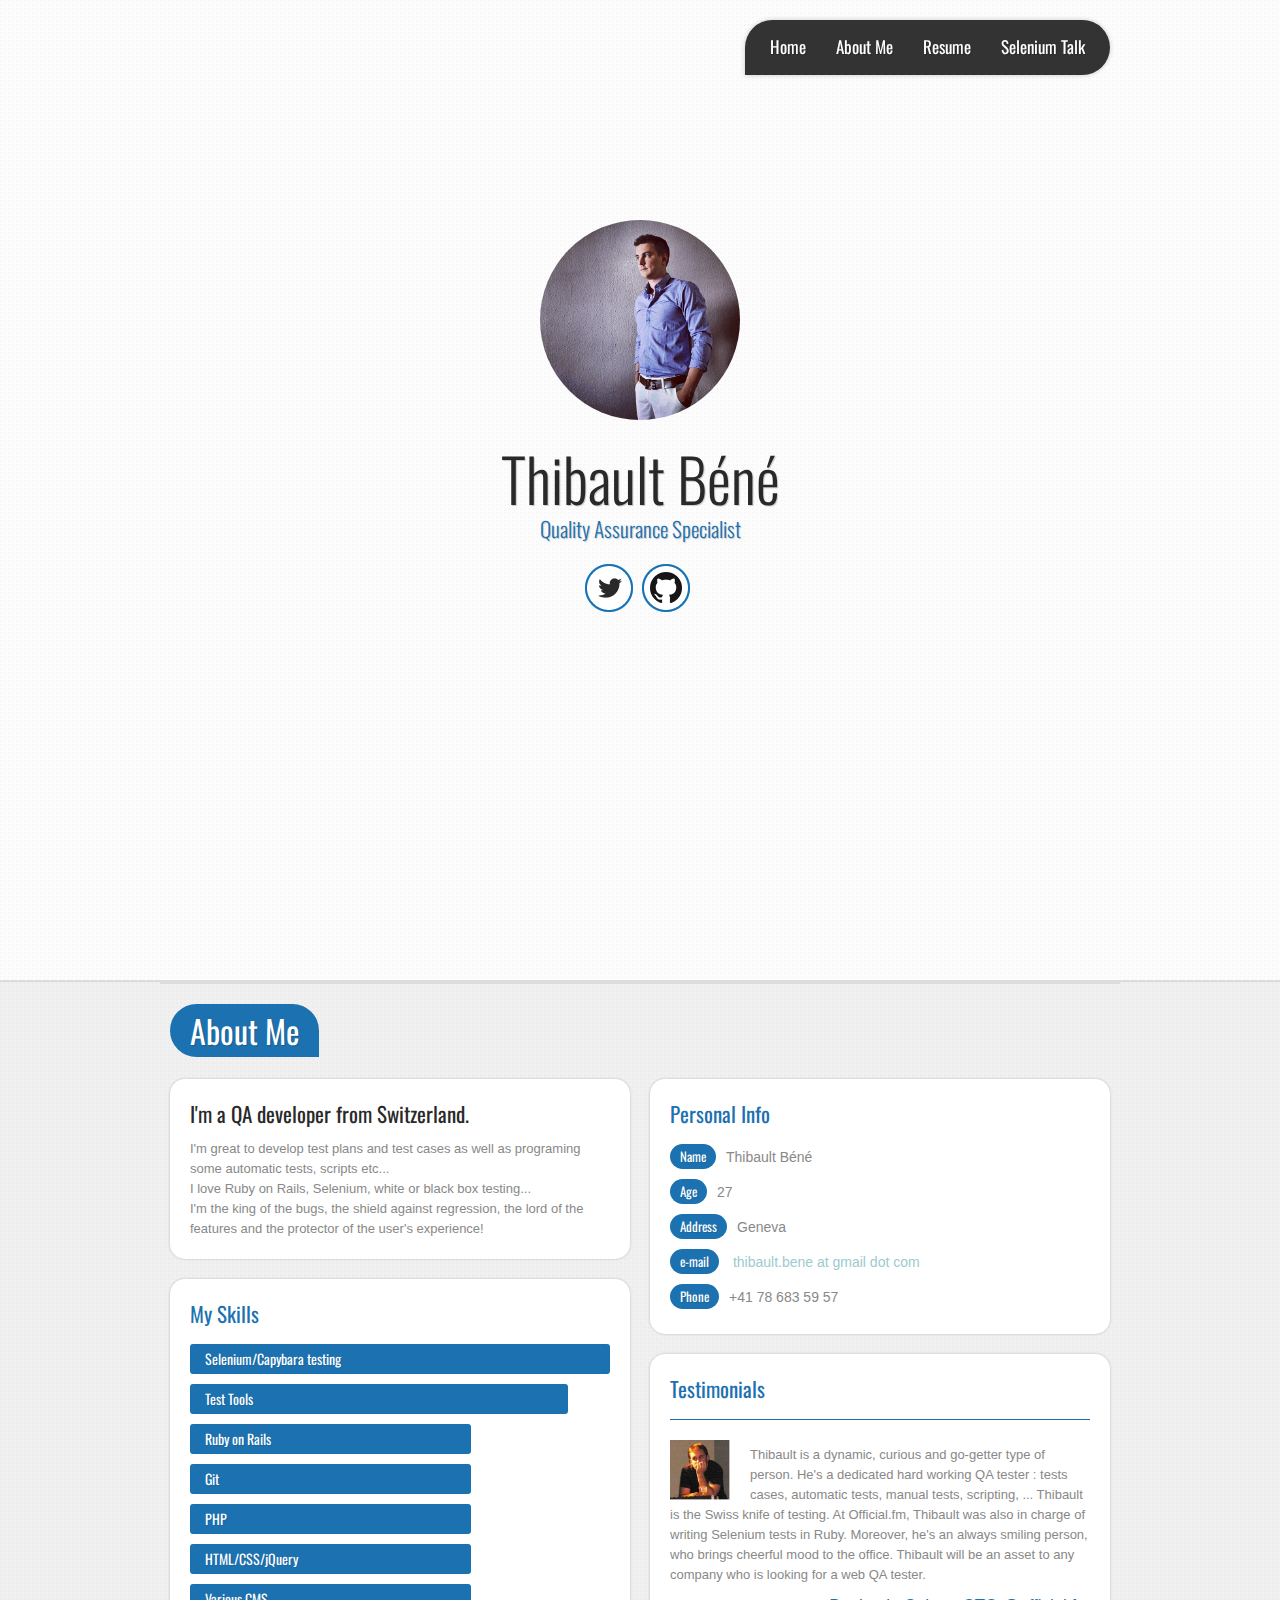
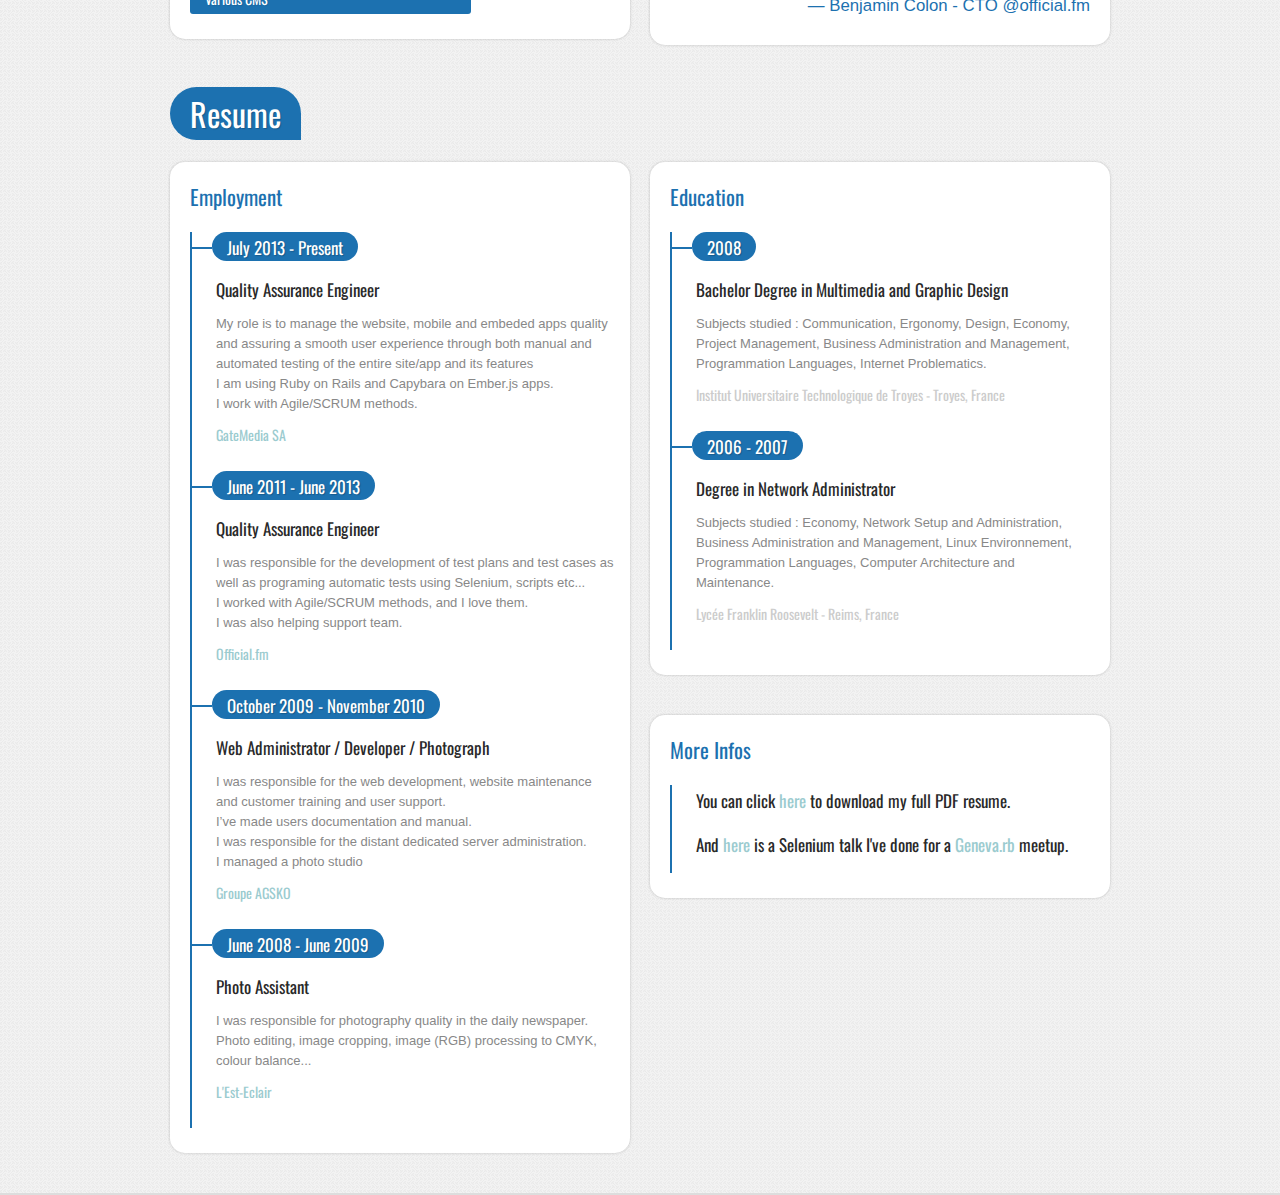
<file: index.html>
<!DOCTYPE html>
<html lang="en">
<head>

	<!-- Basic Page Needs
	================================================== -->
	<meta http-equiv="Content-Type" content="text/html; charset=utf-8">
	<meta name="viewport" content="width=device-width, initial-scale=1.0, maximum-scale=1.0">
	<meta name="apple-mobile-web-app-capable" content="yes">
	<title>Thibault Béné - Personnal Website</title>
	<meta name="description" content="Thibault Béné Quality Assurance Engineer Geneva">
	<meta name="author" content="Béné Thibault">

	<!-- CSS
	================================================== -->
	<link rel="stylesheet" href="stylesheets/skeleton.css">
	<!-- qTip CSS file -->
	<link rel="stylesheet" href="stylesheets/jquery.qtip.css">
	<!-- Main Styles -->
	<link rel="stylesheet" href="stylesheets/layout.css">

	<!-- Favicons
	================================================== -->
	<link rel="shortcut icon" href="images/favicon.ico">
	<link rel="apple-touch-icon" href="images/apple-touch-icon.png">
	<link rel="apple-touch-icon" sizes="72x72" href="images/apple-touch-icon-72x72.png">
	<link rel="apple-touch-icon" sizes="114x114" href="images/apple-touch-icon-114x114.png">

	<!-- JavaScript
	================================================== -->
	<!-- Modernizr -->
	<script src="js/modernizr.custom.js" type="text/javascript"></script>

	<!--[if lt IE 9]>
	<script src="http://html5shim.googlecode.com/svn/trunk/html5.js"></script>
	<![endif]-->

</head>
<body>

	<header>

		<section class="menu">
			<div class="container">
				<div class="sixteen columns">
					<!-- Navigation Menu -->
					<div id="nav">
						<ul class="navigation">
							<li class="go" data-slide="1">
								<h5>Home</h5>
							</li>
							<li class="go" data-slide="2" >
								<h5>About Me</h5>
							</li>
							<li class="go" data-slide="3">
								<h5>Resume</h5>
							</li>
							<li>
								<h5><a class="none" href="http://selenium-talk.thibaultbene.fr" target="_blank">Selenium Talk</a></h5>
							</li>
						</ul>
					</div>
					<!-- Navigation Menu / End -->
				</div>
			</div>
		</section>
	</header>

	<div class="wrapper">
		<!-- Home Subpage
		=========================================== -->
		<section class="slide" id="home" data-slide="1">
			<div class="container">
			  <div class="sixteen columns">

					<!-- Main Photo -->
				  <div class="portrait">
		        <img src="images/thibaultbene.jpg" alt="" class="tframe_1"/>
		      </div>
					<!-- End Main Photo -->

					<!-- Main Title. -->
		      <div class="main_title">
		        <h1>Thibault Béné</h1>
						<h4>Quality Assurance Specialist</h4>
		      </div>
					<!-- End Main Title -->

			    <!-- Social Icons. -->
		      <div class="social_icons">
		      	<ul class="social">
		      		<li><a class="tip" href="https://twitter.com/Twib0" title="Twitter"><img src="images/social/twitter.png" alt="" /></a></li>
		      		<li><a class="tip" href="https://github.com/Tb0#" title="Github"><img src="images/social/github.png" alt="" /></a></li>
		      	</ul>
		      </div>
		      <!-- End Social Icons -->

		    </div>

			</div>
		</section>
		<!-- End Home Subpage -->

		<!-- About Me Subpage
		=========================================== -->
		<section class="slide" id="about_me" data-slide="2">
			<div class="container">

				<!-- Subpage Title -->
					<div class="sixteen columns">
						<div class="subpage_title">
							<h2><span>About Me</span></h2>
						</div>
					</div>
				<!-- End Subpage Title -->


				<div class="eight columns">
					<!-- About Me Main Ifotmation -->
						<div class="block">
							<h4>I'm a QA developer from Switzerland.</h4>
							<p> I'm great to develop test plans and test cases as well as programing some automatic tests, scripts etc...</p>
							<p>I love Ruby on Rails, Selenium, white or black box testing... </p>
							<p>I'm the king of the bugs, the shield against regression, the lord of the features and the protector of the user's experience!</p>
						</div>
					<!-- End About Me Main Information -->

					<!-- My Skills Information -->
					<div class="block">
						<div class="skill_info clearfix">
							<div class="block_title">
								<h4><span>My Skills</span></h4>
							</div>
							<ul id="chart">
								<li class="skill selenium"><span>Selenium/Capybara testing</span></li>
								<li class="skill test_tools"><span>Test Tools</span></li>
								<li class="skill ror"><span>Ruby on Rails</span></li>
								<li class="skill git"><span>Git</span></li>
								<li class="skill php"><span>PHP</span></li>
								<li class="skill ror"><span>HTML/CSS/jQuery</span></li>
								<li class="skill ror"><span>Various CMS</span></li>
							</ul>
						</div>
					</div>
					<!-- End My Skills Information -->
				</div>

				<div class="eight columns">
					<!-- Personal info -->
					<div class="block">
						<div class="block_title">
							<h4><span>Personal Info</span></h4>
						</div>
						<ul class="personal-info">
							<li><span class="title">Name</span><span class="value">Thibault Béné</span></li>
							<li><span class="title">Age</span><span class="value">27</span></li>
							<li><span class="title">Address</span><span class="value">Geneva</span></li>
							<li><span class="title">e-mail</span><span class="value"><a href="mailto:thibault.bene@gmail.com">	thibault.bene at gmail dot com</a></span></li>
							<li><span class="title">Phone</span><span class="value">+41 78 683 59 57</span></li>
						</ul>
					</div>
					<!-- End Personal Info -->

					<!-- Testimonials info -->
					<div class="block">
						<div class="block_title">
							<h4><span>Testimonials</span></h4>
						</div>
						<div id="cbp-qtrotator" class="cbp-qtrotator">
							<div class="cbp-qtcontent">
								<img src="images/testimonials/bencolon.jpg" alt="Benjamin Colon" />
								<blockquote>
									<p>Thibault is a dynamic, curious and go-getter type of person. He's a dedicated hard working QA tester : tests cases, automatic tests, manual tests, scripting, ... Thibault 	is the Swiss knife of testing. At Official.fm, Thibault was also in charge of writing Selenium tests in Ruby. Moreover, he's an always smiling person, who brings cheerful mood 	to the office. Thibault will be an asset to any company who is looking for a web QA tester.</p>
									<footer>Benjamin Colon - CTO @official.fm</footer>
								</blockquote>
							</div>
						</div>
					</div>
					<!-- End Testimonials Info -->
   			</div>

		<!-- Resume Subpage
		=========================================== -->
		<section class="slide" id="resume" data-slide="3">
			<div class="sixteen columns">
				<div class="subpage_title">
					<h2><span>Resume</span></h2>
				</div>
			</div>

			<!-- Employment Info -->
			<div class="eight columns row">
				<div class="block">
					<div class="block_title">
						<h4><span>Employment</span></h4>
					</div>

					<!-- Timeline Employment Info Container -->
					<div class="eventsContainer clearfix">

						<div class="eventsContent">
							<h5><span>July 2013 - Present</span></h5>
							<div class="event">
								<h5>Quality Assurance Engineer</h5>
								<div class="eventDetail">
									<p>My role is to manage the <b>website</b>, <b>mobile</b> and <b>embeded apps</b> quality and assuring a <b>smooth user experience</b> through both <b>manual</b> and <b>automated testing</b> of the entire site/app and its features<br />
									I am using <b>Ruby on Rails</b> and <b>Capybara</b> on Ember.js apps.<br />
									I work with Agile/SCRUM methods.</p>
									<h6><a href="http://gatemedia.ch" target="_blank">GateMedia SA</a></h6>
								</div>
							</div>
						</div>

						<div class="eventsContent">
							<h5><span>June 2011 - June 2013</span></h5>
							<div class="event">
								<h5>Quality Assurance Engineer</h5>
								<div class="eventDetail">
									<p>I was responsible for the <b>development of test plans and test cases</b> as well as programing automatic tests using <b>Selenium</b>, scripts etc...<br />
									I worked with <b>Agile/SCRUM methods</b>, and I love them.<br />
									I was also helping <b>support</b> team.</p>
									<h6><a href="http://official.fm" target="_blank">Official.fm</a></h6>
								</div>
							</div>
						</div>

						<div class="eventsContent">
							<h5><span>October 2009 - November 2010</span></h5>
							<div class="event">
								<h5>Web Administrator / Developer / Photograph</h5>
								<div class="eventDetail">
									<p>I was responsible for the <b>web development</b>, <b>website maintenance</b> and <b>customer training</b> and <b>user support</b>.<br />
									I’ve made users documentation and manual.<br />
									I was responsible for the <b>distant dedicated server administration</b>.<br />
									I managed a <b>photo studio</b></p>
									<h6><a href="http://groupeagsko.fr" target="_blank">Groupe AGSKO</a></h6>
								</div>
							</div>
						</div>

						<div class="eventsContent">
							<h5><span>June 2008 - June 2009</span></h5>
							<div class="event">
								<h5>Photo Assistant</h5>
								<div class="eventDetail">
									<p>I was responsible for <b>photography quality</b> in the daily newspaper.<br />
									Photo editing, image cropping, image (RGB) processing to CMYK, colour balance...<br />
									<h6><a href="http://lest-eclair.fr" target="_blank">L'Est-Eclair</a></h6>
								</div>
							</div>
						</div>

					</div>
					<!-- End Timeline Employment Info Container -->
				</div>
			</div>
			<!-- End Employment Info -->

			<!-- Education Info -->
				<div class="eight columns row">
					<div class="block">
						<div class="block_title">
							<h4><span>Education</span></h4>
						</div>

						<!-- Timeline Education Info Container -->
						<div class="eventsContainer clearfix">

							<div class="eventsContent">
								<h5><span>2008</span></h5>
								<div class="event">
									<h5>Bachelor Degree in Multimedia and Graphic Design</h5>
									<div class="eventDetail">
										<p>Subjects studied : Communication, Ergonomy, Design, Economy, Project Management, Business Administration and Management, Programmation Languages, Internet Problematics.</p>
										<h6>Institut Universitaire Technologique de Troyes - Troyes, France</h6>
									</div>
								</div>
							</div>

							<div class="eventsContent">
								<h5><span>2006 - 2007</span></h5>
								<div class="event">
									<h5>Degree in Network Administrator</h5>
									<div class="eventDetail">
										<p>Subjects studied : Economy, Network Setup and Administration, Business Administration and Management, Linux Environnement, Programmation Languages, Computer Architecture and Maintenance.</p>
										<h6>Lycée Franklin Roosevelt - Reims, France</h6>
									</div>
								</div>
							</div>


						</div>
						<!-- Timeline Education Info Container -->
					</div>
				</div>
			<!-- End Education Info -->

			<!-- More Info -->
			<div class="eight columns row">
					<div class="block">
						<div class="block_title">
							<h4><span>More Infos</span></h4>
						</div>

						<!-- Timeline Education Info Container -->
						<div class="eventsContainer clearfix">

								<div class="event">
									<h5>You can click <a href="images/BENE_THIBAULT_CV_ENGLISH.pdf" target="_blank">here</a> to download my full PDF resume.</h5>
								</div>

								<div class="event">
									<h5>And <a href="http://selenium-talk.thibaultbene.fr" target="_blank">here</a> is a Selenium talk I've done for a <a href="http://genevarb.com/">Geneva.rb</a> meetup.</h5>
								</div>

						</div>
						<!-- Timeline Education Info Container -->
					</div>
				</div>
			<!-- End Education Info -->



		</div>
	</section>

	</div>
	<!-- End Wrapper -->

  <!-- jQuery library -->
  <script src="js/jquery-1.9.1.min.js" type="text/javascript"></script>
  <script src="js/jquery-migrate-1.2.1.min.js" type="text/javascript"></script>
	<script src="js/jquery-ui.min.js" type="text/javascript"></script>
	<!-- Stellar Javascript file -->
  <script type="text/javascript" src="js/jquery.stellar.min.js"></script>
  <!-- qTip -->
	<script src="js/jquery.qtip.min.js" type="text/javascript"></script>

	<!-- QTRotator -->
	<script src="js/jquery.cbpQTRotator.min.js"></script>
	<script>
		$( function() {
			/*
			- how to call the plugin:
			$( selector ).cbpQTRotator( [options] );
			- options:
			{
				// default transition speed (ms)
				speed : 700,
				// default transition easing
				easing : 'ease',
				// rotator interval (ms)
				interval : 8000
			}
			- destroy:
			$( selector ).cbpQTRotator( 'destroy' );
			*/
			$( '#cbp-qtrotator' ).cbpQTRotator();
		} );
	</script>

  <!-- JS Settings -->
  <script src="js/main.js"></script>
  <!--[if lt IE 7]>
  <script src="http://ie7-js.googlecode.com/svn/version/2.1(beta4)/IE7.js"></script>
  <![endif]-->
  <!--[if lt IE 8]>
  <script src="http://ie7-js.googlecode.com/svn/version/2.1(beta4)/IE8.js"></script>
  <![endif]-->
  <!--[if lt IE 9]>
  <script src="http://ie7-js.googlecode.com/svn/version/2.1(beta4)/IE9.js"></script>
  <![endif]-->

  <!-- GA -->
  <script>
  (function(i,s,o,g,r,a,m){i['GoogleAnalyticsObject']=r;i[r]=i[r]||function(){
  (i[r].q=i[r].q||[]).push(arguments)},i[r].l=1*new Date();a=s.createElement(o),
  m=s.getElementsByTagName(o)[0];a.async=1;a.src=g;m.parentNode.insertBefore(a,m)
  })(window,document,'script','//www.google-analytics.com/analytics.js','ga');

  ga('create', 'UA-41432674-1', 'thibaultbene.fr');
  ga('send', 'pageview');

</script>

<!-- End Document
================================================== -->
</body>
</html>
</file>
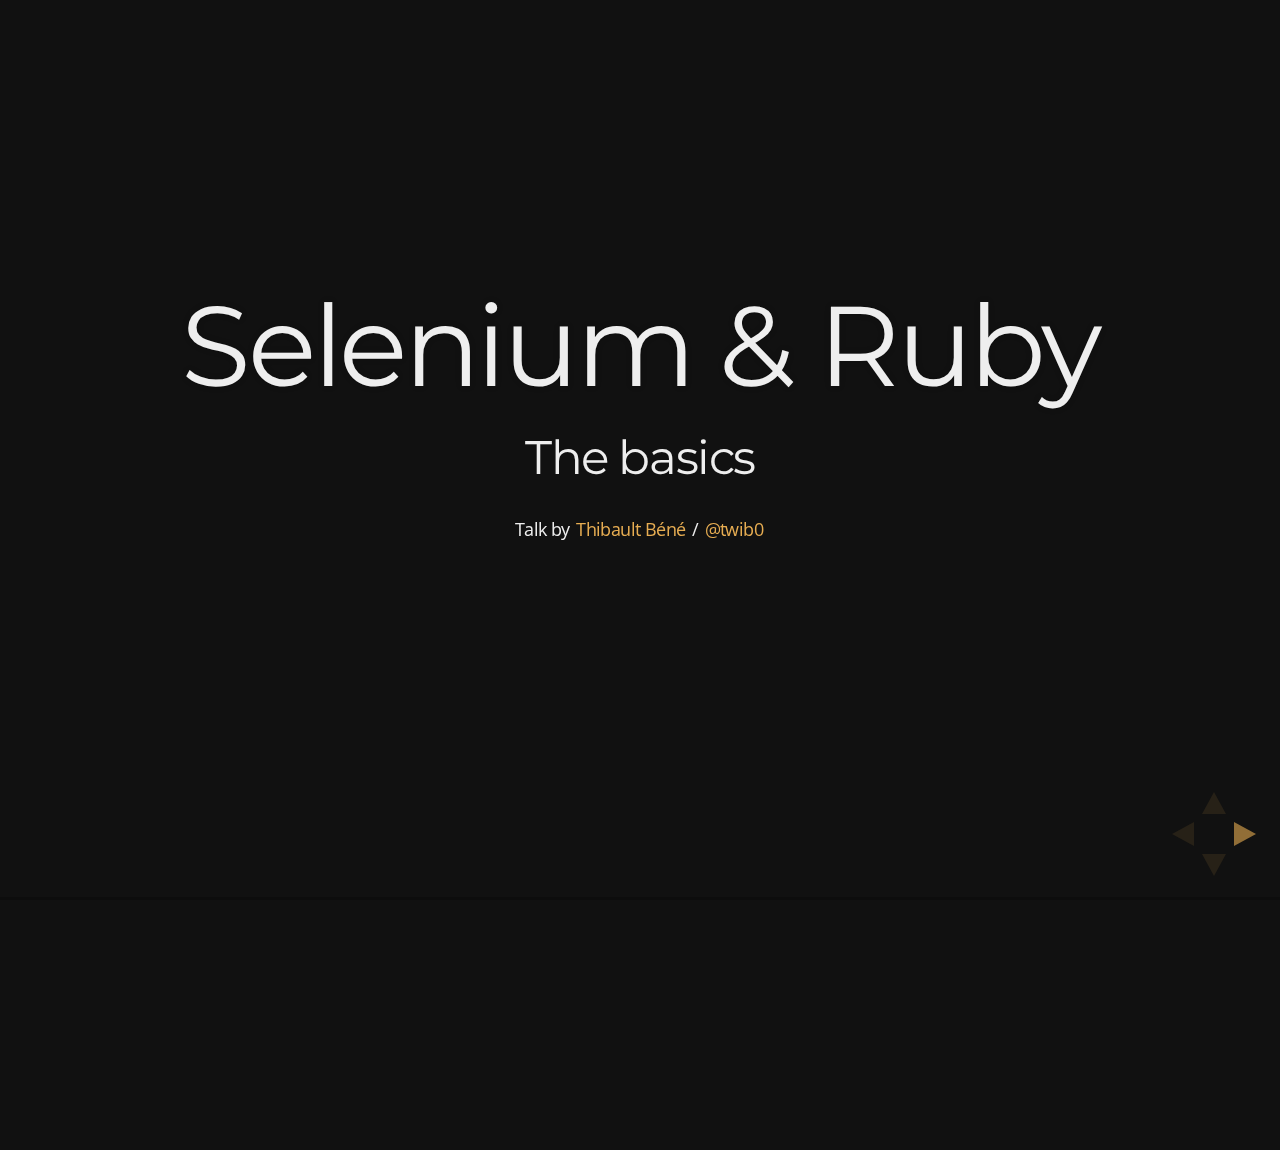
<file: selenium-talk/index.html>
<!doctype html>
<html lang="en">

	<head>
		<meta charset="utf-8">

		<title>Selenium & Ruby</title>

		<meta name="description" content="Selenium Talk for Geneva.rb">
		<meta name="author" content="Thibault Béné">

		<meta name="apple-mobile-web-app-capable" content="yes" />
		<meta name="apple-mobile-web-app-status-bar-style" content="black-translucent" />

		<meta name="viewport" content="width=device-width, initial-scale=1.0, maximum-scale=1.0, user-scalable=no">

		<link rel="stylesheet" href="css/reveal.min.css">
		<link rel="stylesheet" href="css/theme/night.css" id="theme">

		<!-- For syntax highlighting -->
		<link rel="stylesheet" href="lib/css/zenburn.css">

		<!-- If the query includes 'print-pdf', use the PDF print sheet -->
		<script>
			document.write( '<link rel="stylesheet" href="css/print/' + ( window.location.search.match( /print-pdf/gi ) ? 'pdf' : 'paper' ) + '.css" type="text/css" media="print">' );
		</script>

		<!--[if lt IE 9]>
		<script src="lib/js/html5shiv.js"></script>
		<![endif]-->
	</head>

	<body>

		<div class="reveal">

			<!-- Any section element inside of this container is displayed as a slide -->
			<div class="slides">

				<section>
					<h1>Selenium & Ruby</h1>
					<h3>The basics</h3>
					<p>
						<small>Talk by <a href="http://thibaultbene.fr">Thibault Béné</a> / <a href="http://twitter.com/twib0">@twib0</a></small>
					</p>
				</section>

				<section>
					<section>
						<h2>What is Selenium ?</h2>
						<p class="fragment air">It's a tool to build automatic tests for your website</p>
							<p class="fragment air">But tests at the browser level</p>
							<p class="fragment air roll-in">To be closer to the real user experience</p>
							<p class="fragment air roll-in">Exercises your JavaScript</p>
							<p class="fragment air roll-in">You can even tests your site in any browser (including Android and iOS!)</p>
							<a href="#" class="fragment roll-in image navigate-down">
								<img width="59" height="79" src="images/arrow.png" alt="Down arrow">
							</a>
					</section>
					<section>
						<h2>Selenium’s Tool Suite</h2>
						<p class="air">Selenium is composed of multiple software tools. Each has a specific role.</p>
						<ol>

							<li class="fragment roll-in">Selenium 1 (aka. Selenium RC or Remote Control)
							<ul>
								<li class="fragment roll-in yellow"><span class="white">Was the main selenium project, still supported.</span></li>
							</ul>
							</li>

							<li class="fragment roll-in">Selenium 2 (aka. Selenium Webdriver)</li>
							<ul>
								<li class="fragment roll-in yellow"><span class="white">It's a new version including a more cohesive and object oriented API.</span></li>
							</ul>
							</li>

							<li class="fragment roll-in">Selenium IDE</li>
							<ul>
								<li class="fragment roll-in yellow"><span class="white">Firefox plugin with UI.Only intended as a prototyping tool.</span></li>
							</ul>
							</li>

							<li class="fragment roll-in">Selenium-Grid</li>
							<ul>
								<li class="fragment roll-in yellow"><span class="white">Part of the Webdriver, used to scale for large test suites and for test suites in multiple environments.</span></li>
							</ul>
							</li>

						</ol>

					</section>
				</section>

				<section>
					<section>
						<h2>Quick Selenium IDE Overview</h2>
						<p class="air">Just to show you quickly what that can do.</p>
						<a href="#" class="image navigate-down">
							<img width="178" height="238" src="images/arrow.png" alt="Down arrow">
						</a>
					</section>
					<section>
						<h2>With basic code for basic actions</h2>
						<a class="test">
							<img width="724" height="589" src="images/ide.png" alt="ide_demo">
						</a>
					</section>
					<section>
						<h2>Cool?</h2>
						<p class="air">It's easy, non-coders can easily create tests.</p>
						<p class="air" >That record your actions in the browser.</p>
						<p class="air">And replay them.</p>
					</section>
					<section>
						<h2>BUT !</h2>
						<p class="fragment air roll-in">Tests are unreliable.</p>
						<p class="fragment air roll-in">It's using a built-in langage. Eurk.</p>
						<p class="fragment air roll-in">You have to use built-in methods, you can't create your own. Eurk!</p>
						<p class="fragment air roll-in">You don't have any access with the db, you have to create all objects you need. Eurk!!</p>
					</section>
				</section>
				<section>
					<section>
						<h2>Selenium Ruby Webdriver</h2>
						<p class="air">Selenium is pretty easy to configure for a RoR App.</p>
						<p class="air">You just need to add the gem into your gemfile</p>
						<pre><code contenteditable>
group :selenium do
  gem 'selenium-webdriver', '2.30.0'
end
						</code></pre>
						<p class="air">Create a helper to setup all your preferences, and setup a Selenium DB</p>
						<pre><code contenteditable>
def driver
  @driver ||= Selenium::WebDriver.for :firefox, :profile => set_profile
end

def wait
  @wait ||= Selenium::WebDriver::Wait.new(:timeout => 10)
end
						</code></pre>
						<p>You are done ! Then let's code !</p>
						<a href="#" class="image navigate-down">
								<img width="59" height="79" src="images/arrow.png" alt="Down arrow">
							</a>
	
					</section>
	
					<section>
						<h2>Using Factories</h2>
						<p class="air">I'm able to create all the objects I need directly to the DB</p>
						<i>Example : Creating a track, and all the objects that a track need to exists</i>
						<pre><code contenteditable>
factory :track do
  association :project
  artist 'Chab'
  title 'Foo'
  deleted_at nil
  uploaded_file { File.new('test/fixtures/mp3s/sample.mp3') }
  nature { Track::Natures::ORIGINAL }
  isrc nil
  after(:build)  { |t| t.uploaded_file.stubs(:original_filename => 'uploaded_original_filename') }
 end
						</code></pre>
					</section>

				<section>
					<h2>To build robust tests</h2>
					<p class="air">With this track factory I'm able to create a test without creating a user, a project ...</p>
					<pre><code contenteditable>
def test_password_protection
  track = FactoryGirl.create(:track)
  track_picture_url_medium  =  'http:' + track.picture.url(size = 'medium')
  track_pwd = '123456'
  login(track.project.creator)
  click_on_edit
  switch_to_restricted_with_password(track_pwd)
  click_on_promopages
  check_password_protected_page(track_pwd, track, track_picture_url_medium)
  cant_click_player_share_panel_button
end
					</code></pre>
				</section>

				<section>
					<h2>Cool?</h2>
					<p class="air">It's easy to write, with your own methods.</p>
					<p class="air">In case of errors, you can debug easily using the backtrace or even logs.</p>
					<p class="air">You can handle high level event, such as drag and drop, ajax requests ...</p>
				</section>

				<section>
					<h2>Even Cooler !</h2>
					<p class="air">You can integrate test suites with Jenkins or Travis.</p>
					<p class="air">You can setup as many drivers you want to test multiple browsers.</p>
				</section>

				<section>
					<h2>BUT !</h2>
					<p class="air">Be careful, selenium is a high consumer of computer resources, and his performances are linked to your hardware.</p>
					<p class="air">Always make Selenium waits for elements to load before running a task on them.</p>
					<p class="air">As selenium is testing complex scenarios, running the whole test suite can be long.</p>
				</section>

			</section>

			<section>
				<h1>CONCLUSION</h1>
					<p class="air"></p>
					<p class="air">Selenium is a great tool that integrates well as the final step of a development workflow. </p>
					<p class="air">Tests are very focused on specific user interactions so that when a test fails, some aspect of the user experience is broken.</p>
					<p class="air">With the Selenium backtrace, a developer console and some QA magic, we can quickly find the source of the bug and fix it before the feature goes live.</p>
			</section>

			<section>
				<h1>THE END</h1>
				<h3>Talk by <a href="http://thibaultbene.fr">Thibault Béné</a> / <a href="http://twitter.com/twib0">@twib0</a></h3>
			</section>

			</div>

		</div>

		<script src="lib/js/head.min.js"></script>
		<script src="js/reveal.min.js"></script>

		<script>

			// Full list of configuration options available here:
			// https://github.com/hakimel/reveal.js#configuration
			Reveal.initialize({
				controls: true,
				progress: true,
				history: true,
				center: true,

				theme: Reveal.getQueryHash().theme, // available themes are in /css/theme
				transition: Reveal.getQueryHash().transition || 'default', // default/cube/page/concave/zoom/linear/fade/none

				// Optional libraries used to extend on reveal.js
				dependencies: [
					{ src: 'lib/js/classList.js', condition: function() { return !document.body.classList; } },
					{ src: 'plugin/markdown/showdown.js', condition: function() { return !!document.querySelector( '[data-markdown]' ); } },
					{ src: 'plugin/markdown/markdown.js', condition: function() { return !!document.querySelector( '[data-markdown]' ); } },
					{ src: 'plugin/highlight/highlight.js', async: true, callback: function() { hljs.initHighlightingOnLoad(); } },
					{ src: 'plugin/zoom-js/zoom.js', async: true, condition: function() { return !!document.body.classList; } },
					{ src: 'plugin/notes/notes.js', async: true, condition: function() { return !!document.body.classList; } }
					// { src: 'plugin/search/search.js', async: true, condition: function() { return !!document.body.classList; } }
					// { src: 'plugin/remotes/remotes.js', async: true, condition: function() { return !!document.body.classList; } }
				]
			});

		</script>

		<!-- GA -->
		<script>
  		(function(i,s,o,g,r,a,m){i['GoogleAnalyticsObject']=r;i[r]=i[r]||function(){
  		(i[r].q=i[r].q||[]).push(arguments)},i[r].l=1*new Date();a=s.createElement(o),
  		m=s.getElementsByTagName(o)[0];a.async=1;a.src=g;m.parentNode.insertBefore(a,m)
  		})(window,document,'script','//www.google-analytics.com/analytics.js','ga');
		
  		ga('create', 'UA-41432674-2', 'thibaultbene.fr');
  		ga('send', 'pageview');

		</script>

	</body>
</html>
</file>
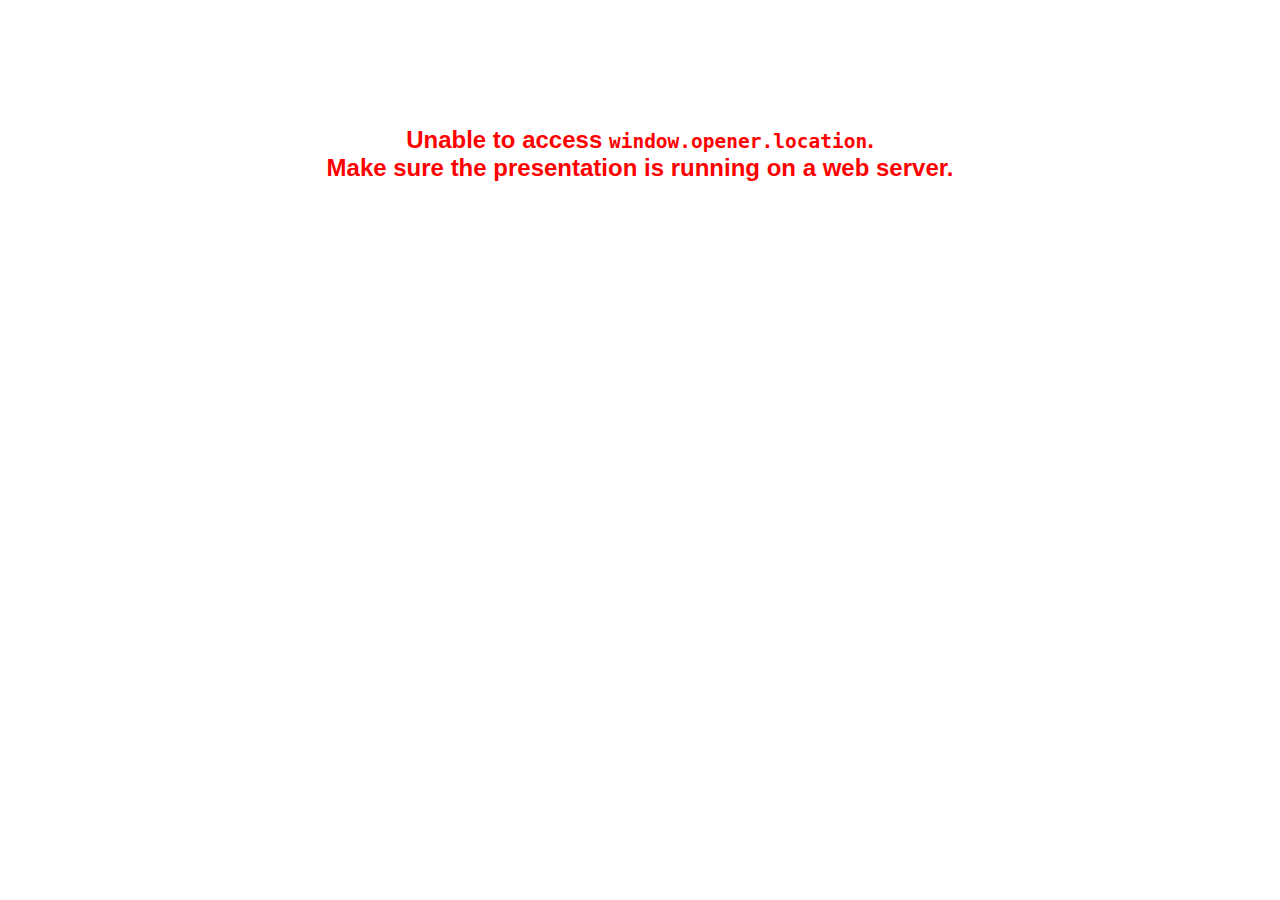
<file: selenium-talk/plugin/notes/notes.html>
<!doctype html>
<html lang="en">
	<head>
		<meta charset="utf-8">

		<title>reveal.js - Slide Notes</title>

		<style>
			body {
				font-family: Helvetica;
			}

			#notes {
				font-size: 24px;
				width: 640px;
				margin-top: 5px;
			}

			#wrap-current-slide {
				width: 640px;
				height: 512px;
				float: left;
				overflow: hidden;
			}

			#current-slide {
				width: 1280px;
				height: 1024px;
				border: none;

				-webkit-transform-origin: 0 0;
				   -moz-transform-origin: 0 0;
					-ms-transform-origin: 0 0;
					 -o-transform-origin: 0 0;
						transform-origin: 0 0;

				-webkit-transform: scale(0.5);
				   -moz-transform: scale(0.5);
					-ms-transform: scale(0.5);
					 -o-transform: scale(0.5);
						transform: scale(0.5);
			}

			#wrap-next-slide {
				width: 448px;
				height: 358px;
				float: left;
				margin: 0 0 0 10px;
				overflow: hidden;
			}

			#next-slide {
				width: 1280px;
				height: 1024px;
				border: none;

				-webkit-transform-origin: 0 0;
				   -moz-transform-origin: 0 0;
					-ms-transform-origin: 0 0;
					 -o-transform-origin: 0 0;
						transform-origin: 0 0;

				-webkit-transform: scale(0.35);
				   -moz-transform: scale(0.35);
					-ms-transform: scale(0.35);
					 -o-transform: scale(0.35);
						transform: scale(0.35);
			}

			.slides {
				position: relative;
				margin-bottom: 10px;
				border: 1px solid black;
				border-radius: 2px;
				background: rgb(28, 30, 32);
			}

			.slides span {
				position: absolute;
				top: 3px;
				left: 3px;
				font-weight: bold;
				font-size: 14px;
				color: rgba( 255, 255, 255, 0.9 );
			}

			.error {
				font-weight: bold;
				color: red;
				font-size: 1.5em;
				text-align: center;
				margin-top: 10%;
			}

			.error code {
				font-family: monospace;
			}

			.time {
				width: 448px;
				margin: 30px 0 0 10px;
				float: left;
				text-align: center;
				opacity: 0;

				-webkit-transition: opacity 0.4s;
				   -moz-transition: opacity 0.4s;
				     -o-transition: opacity 0.4s;
				        transition: opacity 0.4s;
			}

			.elapsed,
			.clock {
				color: #333;
				font-size: 2em;
				text-align: center;
				display: inline-block;
				padding: 0.5em;
				background-color: #eee;
				border-radius: 10px;
			}

			.elapsed h2,
			.clock h2 {
				font-size: 0.8em;
				line-height: 100%;
				margin: 0;
				color: #aaa;
			}

			.elapsed .mute {
				color: #ddd;
			}

		</style>
	</head>

	<body>

		<div id="wrap-current-slide" class="slides">
			<script>document.write( '<iframe width="1280" height="1024" id="current-slide" src="'+ window.opener.location.href +'"></iframe>' );</script>
		</div>

		<div id="wrap-next-slide" class="slides">
			<script>document.write( '<iframe width="640" height="512" id="next-slide" src="'+ window.opener.location.href +'"></iframe>' );</script>
			<span>UPCOMING:</span>
		</div>

		<div class="time">
			<div class="clock">
				<h2>Time</h2>
				<span id="clock">0:00:00 AM</span>
			</div>
			<div class="elapsed">
				<h2>Elapsed</h2>
				<span id="hours">00</span><span id="minutes">:00</span><span id="seconds">:00</span>
			</div>
		</div>

		<div id="notes"></div>

		<script src="../../plugin/markdown/showdown.js"></script>
		<script>

			window.addEventListener( 'load', function() {

				if( window.opener && window.opener.location && window.opener.location.href ) {

					var notes = document.getElementById( 'notes' ),
						currentSlide = document.getElementById( 'current-slide' ),
						nextSlide = document.getElementById( 'next-slide' );

					window.addEventListener( 'message', function( event ) {
						var data = JSON.parse( event.data );
						// No need for updating the notes in case of fragment changes
						if ( data.notes !== undefined) {
							if( data.markdown ) {
								notes.innerHTML = (new Showdown.converter()).makeHtml( data.notes );
							}
							else {
								notes.innerHTML = data.notes;
							}
						}

						// Showing and hiding fragments
						if( data.fragment === 'next' ) {
							currentSlide.contentWindow.Reveal.nextFragment();
						}
						else if( data.fragment === 'prev' ) {
							currentSlide.contentWindow.Reveal.prevFragment();
						}
						else {
							// Update the note slides
							currentSlide.contentWindow.Reveal.slide( data.indexh, data.indexv );
							nextSlide.contentWindow.Reveal.slide( data.nextindexh, data.nextindexv );
						}

					}, false );

					var start = new Date(),
						timeEl = document.querySelector( '.time' ),
						clockEl = document.getElementById( 'clock' ),
						hoursEl = document.getElementById( 'hours' ),
						minutesEl = document.getElementById( 'minutes' ),
						secondsEl = document.getElementById( 'seconds' );

					setInterval( function() {

						timeEl.style.opacity = 1;

						var diff, hours, minutes, seconds,
							now = new Date();

						diff = now.getTime() - start.getTime();
						hours = parseInt( diff / ( 1000 * 60 * 60 ) );
						minutes = parseInt( ( diff / ( 1000 * 60 ) ) % 60 );
						seconds = parseInt( ( diff / 1000 ) % 60 );

						clockEl.innerHTML = now.toLocaleTimeString();
						hoursEl.innerHTML = zeroPadInteger( hours );
						hoursEl.className = hours > 0 ? "" : "mute";
						minutesEl.innerHTML = ":" + zeroPadInteger( minutes );
						minutesEl.className = minutes > 0 ? "" : "mute";
						secondsEl.innerHTML = ":" + zeroPadInteger( seconds );

					}, 1000 );

					// Navigate the main window when the notes slide changes
					currentSlide.contentWindow.Reveal.addEventListener( 'slidechanged', function( event ) {

						window.opener.Reveal.slide( event.indexh, event.indexv );

					} );

				}
				else {

					document.body.innerHTML =  '<p class="error">Unable to access <code>window.opener.location</code>.<br>Make sure the presentation is running on a web server.</p>';

				}


			}, false );

			function zeroPadInteger( num ) {
				var str = "00" + parseInt( num );
				return str.substring( str.length - 2 );
			}

		</script>
	</body>
</html>
</file>
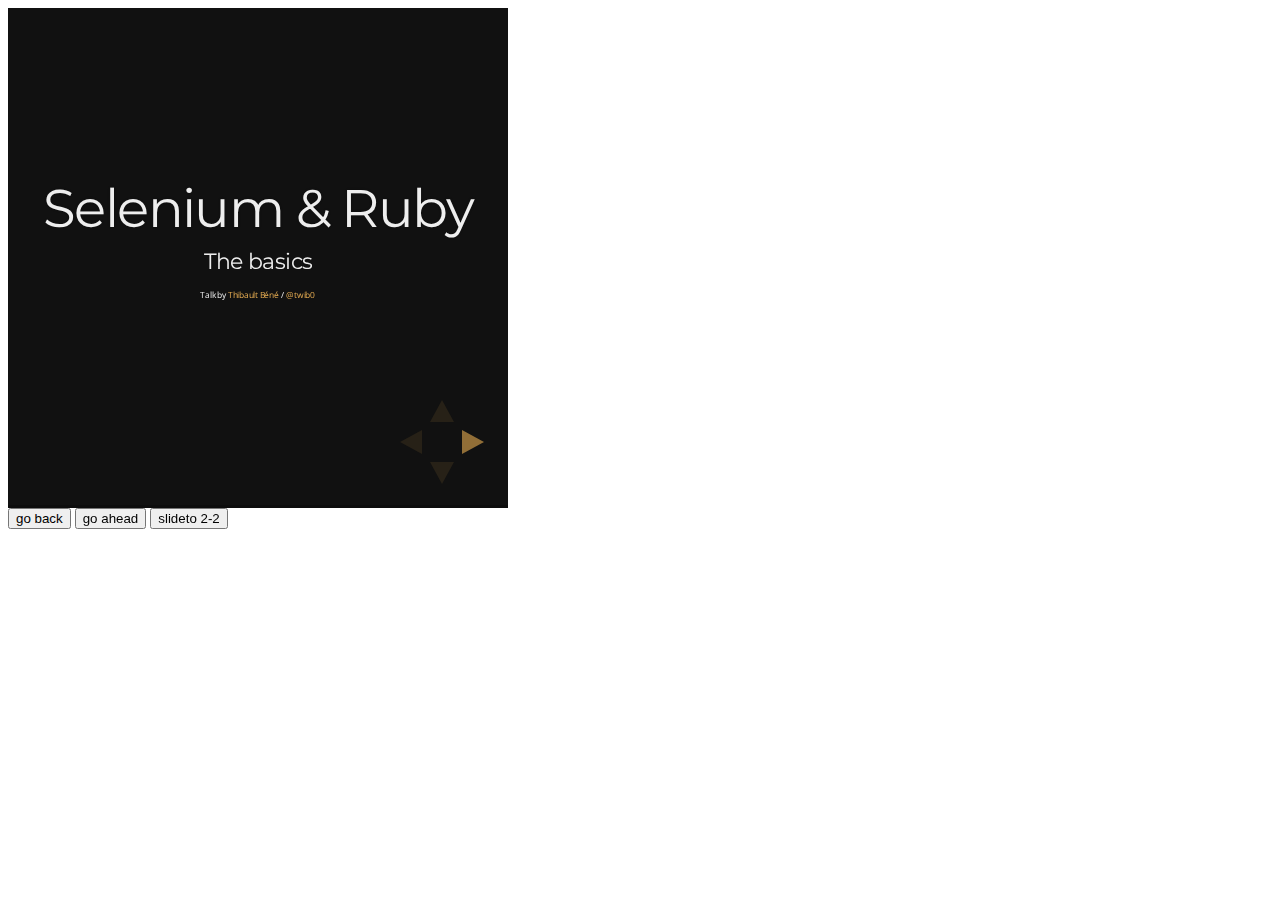
<file: selenium-talk/plugin/postmessage/example.html>
<html>
	<body>

		<iframe id="reveal" src="../../index.html" style="border: 0;" width="500" height="500"></iframe>

		<div>
			<input id="back" type="button" value="go back"/>
			<input id="ahead" type="button" value="go ahead"/>
			<input id="slideto" type="button" value="slideto 2-2"/>
		</div>

		<script>

			(function (){

				var back = document.getElementById( 'back' ),
						ahead = document.getElementById( 'ahead' ),
						slideto = document.getElementById( 'slideto' ),
						reveal =  window.frames[0];

					back.addEventListener( 'click', function () {
						
					reveal.postMessage( JSON.stringify({method: 'prev', args: []}), '*' );
				}, false );

				ahead.addEventListener( 'click', function (){
					reveal.postMessage( JSON.stringify({method: 'next', args: []}), '*' );
				}, false );

				slideto.addEventListener( 'click', function (){
					reveal.postMessage( JSON.stringify({method: 'slide', args: [2,2]}), '*' );
				}, false );

			}());

		</script>

	</body>
</html>
</file>
<file: stylesheets/skeleton.css>
/*
* Skeleton V1.2
* Copyright 2011, Dave Gamache
* www.getskeleton.com
* Free to use under the MIT license.
* http://www.opensource.org/licenses/mit-license.php
* 6/20/2012
*/


/* Table of Contents
==================================================
    #Base 960 Grid
    #Tablet (Portrait)
    #Mobile (Portrait)
    #Mobile (Landscape)
    #Clearing */



/* #Base 960 Grid
================================================== */

    .container                                  { position: relative; width: 960px; margin: 0 auto; padding: 0; }
    .container .column,
    .container .columns                         { float: left; display: inline; margin-left: 10px; margin-right: 10px; }
    .row                                        { margin-bottom: 20px; }

    /* Nested Column Classes */
    .column.alpha, .columns.alpha               { margin-left: 0; }
    .column.omega, .columns.omega               { margin-right: 0; }

    /* Base Grid */
    .container .one.column,
    .container .one.columns                     { width: 40px;  }
    .container .two.columns                     { width: 100px; }
    .container .three.columns                   { width: 160px; }
    .container .four.columns                    { width: 220px; }
    .container .five.columns                    { width: 280px; }
    .container .six.columns                     { width: 340px; }
    .container .seven.columns                   { width: 400px; }
    .container .eight.columns                   { width: 460px; }
    .container .nine.columns                    { width: 520px; }
    .container .ten.columns                     { width: 580px; }
    .container .eleven.columns                  { width: 640px; }
    .container .twelve.columns                  { width: 700px; }
    .container .thirteen.columns                { width: 760px; }
    .container .fourteen.columns                { width: 820px; }
    .container .fifteen.columns                 { width: 880px; }
    .container .sixteen.columns                 { width: 940px; }

    .container .one-third.column                { width: 300px; }
    .container .two-thirds.column               { width: 620px; }

    /* Offsets */
    .container .offset-by-one                   { padding-left: 60px;  }
    .container .offset-by-two                   { padding-left: 120px; }
    .container .offset-by-three                 { padding-left: 180px; }
    .container .offset-by-four                  { padding-left: 240px; }
    .container .offset-by-five                  { padding-left: 300px; }
    .container .offset-by-six                   { padding-left: 360px; }
    .container .offset-by-seven                 { padding-left: 420px; }
    .container .offset-by-eight                 { padding-left: 480px; }
    .container .offset-by-nine                  { padding-left: 540px; }
    .container .offset-by-ten                   { padding-left: 600px; }
    .container .offset-by-eleven                { padding-left: 660px; }
    .container .offset-by-twelve                { padding-left: 720px; }
    .container .offset-by-thirteen              { padding-left: 780px; }
    .container .offset-by-fourteen              { padding-left: 840px; }
    .container .offset-by-fifteen               { padding-left: 900px; }



/* #Tablet (Portrait)
================================================== */

    /* Note: Design for a width of 768px */

    @media only screen and (min-width: 768px) and (max-width: 959px) {
        .container                                  { width: 768px; }
        .container .column,
        .container .columns                         { margin-left: 10px; margin-right: 10px;  }
        .column.alpha, .columns.alpha               { margin-left: 0; margin-right: 10px; }
        .column.omega, .columns.omega               { margin-right: 0; margin-left: 10px; }
        .alpha.omega                                { margin-left: 0; margin-right: 0; }

        .container .one.column,
        .container .one.columns                     { width: 28px; }
        .container .two.columns                     { width: 76px; }
        .container .three.columns                   { width: 124px; }
        .container .four.columns                    { width: 172px; }
        .container .five.columns                    { width: 220px; }
        .container .six.columns                     { width: 268px; }
        .container .seven.columns                   { width: 316px; }
        .container .eight.columns                   { width: 364px; }
        .container .nine.columns                    { width: 412px; }
        .container .ten.columns                     { width: 460px; }
        .container .eleven.columns                  { width: 508px; }
        .container .twelve.columns                  { width: 556px; }
        .container .thirteen.columns                { width: 604px; }
        .container .fourteen.columns                { width: 652px; }
        .container .fifteen.columns                 { width: 700px; }
        .container .sixteen.columns                 { width: 748px; }

        .container .one-third.column                { width: 236px; }
        .container .two-thirds.column               { width: 492px; }

        /* Offsets */
        .container .offset-by-one                   { padding-left: 48px; }
        .container .offset-by-two                   { padding-left: 96px; }
        .container .offset-by-three                 { padding-left: 144px; }
        .container .offset-by-four                  { padding-left: 192px; }
        .container .offset-by-five                  { padding-left: 240px; }
        .container .offset-by-six                   { padding-left: 288px; }
        .container .offset-by-seven                 { padding-left: 336px; }
        .container .offset-by-eight                 { padding-left: 384px; }
        .container .offset-by-nine                  { padding-left: 432px; }
        .container .offset-by-ten                   { padding-left: 480px; }
        .container .offset-by-eleven                { padding-left: 528px; }
        .container .offset-by-twelve                { padding-left: 576px; }
        .container .offset-by-thirteen              { padding-left: 624px; }
        .container .offset-by-fourteen              { padding-left: 672px; }
        .container .offset-by-fifteen               { padding-left: 720px; }
    }


/*  #Mobile (Portrait)
================================================== */

    /* Note: Design for a width of 320px */

    @media only screen and (max-width: 767px) {
        .container { width: 300px; }
        .container .columns,
        .container .column { margin: 0; }

        .container .one.column,
        .container .one.columns,
        .container .two.columns,
        .container .three.columns,
        .container .four.columns,
        .container .five.columns,
        .container .six.columns,
        .container .seven.columns,
        .container .eight.columns,
        .container .nine.columns,
        .container .ten.columns,
        .container .eleven.columns,
        .container .twelve.columns,
        .container .thirteen.columns,
        .container .fourteen.columns,
        .container .fifteen.columns,
        .container .sixteen.columns,
        .container .one-third.column,
        .container .two-thirds.column  { width: 300px; }

        /* Offsets */
        .container .offset-by-one,
        .container .offset-by-two,
        .container .offset-by-three,
        .container .offset-by-four,
        .container .offset-by-five,
        .container .offset-by-six,
        .container .offset-by-seven,
        .container .offset-by-eight,
        .container .offset-by-nine,
        .container .offset-by-ten,
        .container .offset-by-eleven,
        .container .offset-by-twelve,
        .container .offset-by-thirteen,
        .container .offset-by-fourteen,
        .container .offset-by-fifteen { padding-left: 0; }

    }


/* #Mobile (Landscape)
================================================== */

    /* Note: Design for a width of 480px */

    @media only screen and (min-width: 480px) and (max-width: 767px) {
        .container { width: 420px; }
        .container .columns,
        .container .column { margin: 0; }

        .container .one.column,
        .container .one.columns,
        .container .two.columns,
        .container .three.columns,
        .container .four.columns,
        .container .five.columns,
        .container .six.columns,
        .container .seven.columns,
        .container .eight.columns,
        .container .nine.columns,
        .container .ten.columns,
        .container .eleven.columns,
        .container .twelve.columns,
        .container .thirteen.columns,
        .container .fourteen.columns,
        .container .fifteen.columns,
        .container .sixteen.columns,
        .container .one-third.column,
        .container .two-thirds.column { width: 420px; }
    }


/* #Clearing
================================================== */

    /* Self Clearing Goodness */
    .container:after { content: "\0020"; display: block; height: 0; clear: both; visibility: hidden; }

    /* Use clearfix class on parent to clear nested columns,
    or wrap each row of columns in a <div class="row"> */
    .clearfix:before,
    .clearfix:after,
    .row:before,
    .row:after {
      content: '\0020';
      display: block;
      overflow: hidden;
      visibility: hidden;
      width: 0;
      height: 0; }
    .row:after,
    .clearfix:after {
      clear: both; }
    .row,
    .clearfix {
      zoom: 1; }

    /* You can also use a <br class="clear" /> to clear columns */
    .clear {
      clear: both;
      display: block;
      overflow: hidden;
      visibility: hidden;
      width: 0;
      height: 0;
    }
</file>
<file: selenium-talk/css/theme/night.css>
@import url(https://fonts.googleapis.com/css?family=Montserrat:700);
@import url(https://fonts.googleapis.com/css?family=Open+Sans:400,700,400italic,700italic);
/**
 * Black theme for reveal.js.
 *
 * Copyright (C) 2011-2012 Hakim El Hattab, http://hakim.se
 */
/*********************************************
 * GLOBAL STYLES
 *********************************************/
body {
  background: #111111;
  background-color: #111111; }

.reveal {
  font-family: "Open Sans", sans-serif;
  font-size: 30px;
  font-weight: 200;
  letter-spacing: -0.02em;
  color: #eeeeee; }

::selection {
  color: white;
  background: #e7ad52;
  text-shadow: none; }

.reveal p.air {
  margin-top: 20px;
  margin-bottom: 30px;
}

.reveal li {
  margin-top: 20px;
  margin-bottom: 30px;
}

.yellow {
  color: #e7ad52;
}

.white {
  color:#FFF;
}

/*********************************************
 * HEADERS
 *********************************************/
.reveal h1,
.reveal h2,
.reveal h3,
.reveal h4,
.reveal h5,
.reveal h6 {
  margin: 0 0 40px 0;
  color: #eeeeee;
  font-family: "Montserrat", Impact, sans-serif;
  line-height: 0.9em;
  letter-spacing: -0.03em;
  text-transform: none;
  text-shadow: none; }

.reveal h1 {
  text-shadow: 0px 0px 6px rgba(0, 0, 0, 0.2); }

/*********************************************
 * LINKS
 *********************************************/
.reveal a:not(.image) {
  color: #e7ad52;
  text-decoration: none;
  -webkit-transition: color .15s ease;
  -moz-transition: color .15s ease;
  -ms-transition: color .15s ease;
  -o-transition: color .15s ease;
  transition: color .15s ease; }

.reveal a:not(.image):hover {
  color: #f3d7ac;
  text-shadow: none;
  border: none; }

.reveal .roll span:after {
  color: #fff;
  background: #d08a1d; }

/*********************************************
 * IMAGES
 *********************************************/
.reveal section img {
  margin: 15px 0px;
  background: rgba(255, 255, 255, 0.12);
  border: 4px solid #eeeeee;
  box-shadow: 0 0 10px rgba(0, 0, 0, 0.15);
  -webkit-transition: all .2s linear;
  -moz-transition: all .2s linear;
  -ms-transition: all .2s linear;
  -o-transition: all .2s linear;
  transition: all .2s linear; }

.reveal a:hover img {
  background: rgba(255, 255, 255, 0.2);
  border-color: #e7ad52;
  box-shadow: 0 0 20px rgba(0, 0, 0, 0.55); }

/*********************************************
 * NAVIGATION CONTROLS
 *********************************************/
.reveal .controls div.navigate-left,
.reveal .controls div.navigate-left.enabled {
  border-right-color: #e7ad52; }

.reveal .controls div.navigate-right,
.reveal .controls div.navigate-right.enabled {
  border-left-color: #e7ad52; }

.reveal .controls div.navigate-up,
.reveal .controls div.navigate-up.enabled {
  border-bottom-color: #e7ad52; }

.reveal .controls div.navigate-down,
.reveal .controls div.navigate-down.enabled {
  border-top-color: #e7ad52; }

.reveal .controls div.navigate-left.enabled:hover {
  border-right-color: #f3d7ac; }

.reveal .controls div.navigate-right.enabled:hover {
  border-left-color: #f3d7ac; }

.reveal .controls div.navigate-up.enabled:hover {
  border-bottom-color: #f3d7ac; }

.reveal .controls div.navigate-down.enabled:hover {
  border-top-color: #f3d7ac; }

/*********************************************
 * PROGRESS BAR
 *********************************************/
.reveal .progress {
  background: rgba(0, 0, 0, 0.2); }

.reveal .progress span {
  background: #e7ad52;
  -webkit-transition: width 800ms cubic-bezier(0.26, 0.86, 0.44, 0.985);
  -moz-transition: width 800ms cubic-bezier(0.26, 0.86, 0.44, 0.985);
  -ms-transition: width 800ms cubic-bezier(0.26, 0.86, 0.44, 0.985);
  -o-transition: width 800ms cubic-bezier(0.26, 0.86, 0.44, 0.985);
  transition: width 800ms cubic-bezier(0.26, 0.86, 0.44, 0.985); }
</file>
<file: selenium-talk/lib/css/zenburn.css>
/*

Zenburn style from voldmar.ru (c) Vladimir Epifanov <voldmar@voldmar.ru>
based on dark.css by Ivan Sagalaev

*/

pre code {
  display: block; padding: 0.5em;
  background: #3F3F3F;
  color: #DCDCDC;
}

pre .keyword,
pre .tag,
pre .django .tag,
pre .django .keyword,
pre .css .class,
pre .css .id,
pre .lisp .title {
  color: #E3CEAB;
}

pre .django .template_tag,
pre .django .variable,
pre .django .filter .argument {
  color: #DCDCDC;
}

pre .number,
pre .date {
  color: #8CD0D3;
}

pre .dos .envvar,
pre .dos .stream,
pre .variable,
pre .apache .sqbracket {
  color: #EFDCBC;
}

pre .dos .flow,
pre .diff .change,
pre .python .exception,
pre .python .built_in,
pre .literal,
pre .tex .special {
  color: #EFEFAF;
}

pre .diff .chunk,
pre .ruby .subst {
  color: #8F8F8F;
}

pre .dos .keyword,
pre .python .decorator,
pre .class .title,
pre .haskell .label,
pre .function .title,
pre .ini .title,
pre .diff .header,
pre .ruby .class .parent,
pre .apache .tag,
pre .nginx .built_in,
pre .tex .command,
pre .input_number {
    color: #efef8f;
}

pre .dos .winutils,
pre .ruby .symbol,
pre .ruby .symbol .string,
pre .ruby .symbol .keyword,
pre .ruby .symbol .keymethods,
pre .ruby .string,
pre .ruby .instancevar {
  color: #DCA3A3;
}

pre .diff .deletion,
pre .string,
pre .tag .value,
pre .preprocessor,
pre .built_in,
pre .sql .aggregate,
pre .javadoc,
pre .smalltalk .class,
pre .smalltalk .localvars,
pre .smalltalk .array,
pre .css .rules .value,
pre .attr_selector,
pre .pseudo,
pre .apache .cbracket,
pre .tex .formula {
  color: #CC9393;
}

pre .shebang,
pre .diff .addition,
pre .comment,
pre .java .annotation,
pre .template_comment,
pre .pi,
pre .doctype {
  color: #7F9F7F;
}

pre .xml .css,
pre .xml .javascript,
pre .xml .vbscript,
pre .tex .formula {
  opacity: 0.5;
}
</file>
<file: stylesheets/layout.css>
@import url("http://fonts.googleapis.com/css?family=Oswald:300,400,700");
@import url("http://fonts.googleapis.com/css?family=Open+Sans:300italic,400italic,400,300");

/* #Reset & Basics (Inspired by E. Meyers)
================================================== */
	html, body, div, span, applet, object, iframe, h1, h2, h3, h4, h5, h6, p, blockquote, pre, a, abbr, acronym, address, big, cite, code, del, dfn, em, img, ins, kbd, q, s, samp, small, strike, strong, sub, sup, tt, var, b, u, i, center, dl, dt, dd, ol, ul, li, fieldset, form, label, legend, table, caption, tbody, tfoot, thead, tr, th, td, article, aside, canvas, details, embed, figure, figcaption, footer, header, hgroup, menu, nav, output, ruby, section, summary, time, mark, audio, video {
		margin: 0;
		padding: 0;
		border: 0;
		font-size: 100%;
		font: inherit;
		vertical-align: baseline; }
	article, aside, details, figcaption, figure, footer, header, hgroup, menu, nav, section {
		display: block; }
	body {
		line-height: 1; }
	ol, ul {
		list-style: none; }
	blockquote, q {
		quotes: none; }
	blockquote:before, blockquote:after,
	q:before, q:after {
		content: '';
		content: none; }
	table {
		border-collapse: collapse;
		border-spacing: 0; }
		
/* Clearfix hack by Nicolas Gallagher: http://nicolasgallagher.com/micro-clearfix-hack/ */
.clearfix:before,
.clearfix:after {
    content: " ";
    display: table;
}

.clearfix:after {
    clear: both;
}

.clearfix {
    *zoom: 1;
}
		
/* ============================================================================= 
1. General 
============================================================================= */
body{
	font-family: 'Droid Sans', Arial, Helvetica, sans-serif;
	background-color:#FFF;
	font-weight: 400;
	font-size: 14px;
	color: #888;
	-webkit-font-smoothing: antialiased;
	-moz-font-smoothing: antialiased;
	font-smoothing: antialiased;
	-webkit-text-size-adjust: 100%;
	overflow: auto;
	padding:0;
	margin:0;
}

h1,h2,h3,h4,h5,h6{
	font-family: 'Oswald', Arial, Helvetica, sans-serif;
	color: #292929;
	margin-top: 0;
	margin-bottom: 10px;	
	font-weight: normal;
}
h1 a, h2 a, h3 a, h4 a, h5 a, h6 a { font-weight: inherit; }
h1 { font-size: 42px; line-height: 46px; }
h2 { font-size: 32px; line-height: 37px; }
h3 { font-size: 25px; line-height: 31px; }
h4 { font-size: 21px; line-height: 30px; }
h5 { font-size: 17px; line-height: 24px; }
h6 { font-size: 14px; line-height: 21px; }
p {
	font-size: 13px;
	line-height: 20px;
	color: #888;
}
a{
	color: #9bcbcf;
	text-decoration: none;
}
a.none {color: #fff;}
em { font-style: italic; }
strong { font-weight: bold; color: #292929; }
small { font-size: 80%; }

.wrapper {
    margin-top: 0px;
}

.slide {
    width:100%;
    height:100%;
    position: relative;
}

.subpage_title{
    text-align: left;
	margin-top: 30px;
	margin-bottom: 30px;
}

.subpage_title h2{
    font-family: 'Oswald', Arial, Helvetica, sans-serif;
	color: #fff;
	text-shadow: 1px 1px 1px rgba(0,0,0,0.2);
}

.subpage_title h2 span {
	border-radius: 50px 50px 0px 50px;
	padding: 3px 20px;
	background: #1C71B0;
}

.block {
    display: block;
	height: auto;
	background-color: #fff;
	border-radius: 15px;
	padding: 20px;
	bottom: 30px;
	margin-bottom: 20px;
	-webkit-box-shadow: 0px 0px 3px 0px rgba(0, 0, 0, .2);
	-moz-box-shadow: 0px 0px 3px 0px rgba(0, 0, 0, .2);
	box-shadow: 0px 0px 3px 0px rgba(0, 0, 0, .2);
}

.block_title {
    margin-bottom: 15px;
}

.block_title span {
	color: #1C71B0;
	font-weight: 400;
}




/* ============================================================================= 
2. Navigation Menu
============================================================================= */
.menu {
	position: fixed;
	display: block;
	top: 0px;
	width: 100%; 
	height: 100px;
	z-index: 11100;

}

#nav {
	margin-top: 20px;
	display: inline-block;
	float: right;
	border-radius: 50px 50px 50px 0px;
	background: #333;
	-webkit-box-shadow: 0px 0px 5px 0px rgba(0, 0, 0, .2);
	-moz-box-shadow: 0px 0px 5px 0px rgba(0, 0, 0, .2);
	box-shadow: 0px 0px 5px 0px rgba(0, 0, 0, .2);
}

.navigation {
	display: block;
}

.navigation li {
	float: left;
	display: inline-block;
	margin: 15px 10px 6px 15px;
	margin-left: 20px;
	text-align: center;
	cursor: pointer;
	padding: 0;
	text-shadow: none;
    transition: all 0.4s ease-in-out;
    -moz-transition: all 0.4s ease-in-out;
    -webkit-transition: all 0.4s ease-in-out;
    -o-transition: all 0.4s ease-in-out;
}

.navigation li h5{
    color: #fff;
	text-shadow: 1px 1px 1px rgba(0,0,0,0.2);
}

.navigation li h5:hover{
    color: #1C71B0;
    transition: all 0.4s ease-in-out;
    -moz-transition: all 0.4s ease-in-out;
    -webkit-transition: all 0.4s ease-in-out;
    -o-transition: all 0.4s ease-in-out;
}

.navigation li:first-child {
   margin-left: 25px;
}

.navigation li:last-child {
   margin-right: 25px;
}
	  

	

/* ============================================================================= 
3. Subpages
============================================================================= */	
	
/* ===================================== 
3.1 Home Subpage
===================================== */	
#home {
    height: 980px;
	background-image: url("../images/bg.png");
	background-color: #fff;
	border-bottom: 2px solid #dddddd;
}

.portrait{
    text-align: center;
    margin-top: 220px;
}
.portrait img{
    max-width: 200px;
    -webkit-border-radius: 50%;
	-moz-border-radius: 50%;
	border-radius: 50%;
}
.main_title {
    margin-top: 30px;
	text-align: center;
}
.main_title h1{
    font-size: 60px;
	line-height: 52px;
	font-weight: 300;
    font-family: 'Oswald', Arial, Helvetica, sans-serif;
	text-shadow: 1px 1px 1px rgba(0,0,0,0.2);
}
.main_title h4{
    font-weight: 300;
	color: #1C71B0;
    font-family: 'Oswald', Arial, Helvetica, sans-serif;
	text-shadow: 1px 1px 1px rgba(0,0,0,0.2);
	margin-top: 5px;
}


/* Social Icons */
.social_icons {
	display: block;
	text-align: center;
	margin-top: 20px;
}
.social_icons ul{
	width:100%;
	margin:0;
	padding:0;
	outline: none;
	margin-bottom:30px;
}
.social li{
	display:inline;
	margin-right:5px;
}
.social li a {
	outline: 0;
}


/* ===================================== 
3.2 About Me Subpage
===================================== */
#about_me {
	background-image: url("../images/bg.png");
	background-color: #e6e6e6;
	border-bottom: 2px solid #dddddd;
	height: 100%;
}



/* personal info */   
ul.personal-info { 
    margin: 0; 
	padding-left: 0; 
    width: 110%;
	list-style: none; 
}

ul.personal-info li { 
    margin-bottom: 10px; 
}

ul.personal-info li:last-child { 
    margin-bottom: 5px; 
}

ul.personal-info .title {
	display: inline-block;
	font-family: 'Oswald', Arial, Helvetica, sans-serif;	
    background: #1C71B0;
	border-radius: 50px;
	color: #fff; 
	padding: 6px 10px; 
	position: relative; 
	font-size: 13px;  
	text-shadow: 1px 1px 1px rgba(0,0,0,0.1);
}

ul.personal-info .value { 
    margin-left: 10px; 
}

ul.personal-info .available { /* Font Color For Freelance Status = Available */
    color: #6f803b; 
}

ul.personal-info .not_available { /* Font Color For Freelance Status = Not Available */
    color: #803b3b; 
}



/* my web skills block */
.skill_info {
    height: auto;
}

.skill_info ul{
	float: left;
	width: 100%;
}
		
#chart li { 
    display: block;
    clear: both; 
	float: left; 
	width: 100%; 
	height: 30px; 
	padding-right: -4px;
	line-height: 30px;
	margin-bottom: 10px; 
	border-radius: 3px;
	color: #fff; 
    transition: all 0.4s ease-in-out;
    -moz-transition: all 0.4s ease-in-out;
    -webkit-transition: all 0.4s ease-in-out;
    -o-transition: all 0.4s ease-in-out;
}

#chart li:last-child { 
	margin-bottom: 5px; 
}

.skill span { 
    margin-left: 15px;
	font-family: 'Oswald', Arial, Helvetica, sans-serif;
	text-shadow: 1px 1px 1px rgba(0,0,0,0.1);
}
		
#chart li.selenium { 
    width: 100%; 
	background-color: #1C71B0; 
}

#chart li.flash { 
    width: 40%; 
	background-color: #1C71B0; 
}

#chart li.ror { 
    width: 67%; 
	background-color: #1C71B0;  
}

#chart li.test_tools { 
    width: 90%; 
	background-color: #1C71B0; 
}

#chart li.git { 
    width: 67%; 
	background-color: #1C71B0; 
}

#chart li.php { 
    width: 67%; 
	background-color: #1C71B0; 
}

#chart li.skill:hover { 
    background-color: #1C71B0; 
	color: #666;
}
		

/* testimonials block */
.cbp-qtrotator {
	position: relative;
    margin-bottom: 10px;
	width: 100%;
}

.cbp-qtrotator .cbp-qtcontent {
	position: absolute;
	border-top: 1px solid #f4f4f4;
	padding-top: 20px;
	top: 0;
	z-index: 0;
	opacity: 0;
	width: 100%;
}

.no-js .cbp-qtrotator .cbp-qtcontent {
	border-bottom: none;
}

.cbp-qtrotator .cbp-qtcontent.cbp-qtcurrent,
.no-js .cbp-qtrotator .cbp-qtcontent {
	position: relative; 
	z-index: 100;
	pointer-events: auto;
	opacity: 1;
}

.cbp-qtrotator .cbp-qtcontent:before,
.cbp-qtrotator .cbp-qtcontent:after {
	content: " ";
	display: table;
}

.cbp-qtrotator .cbp-qtcontent:after {
	clear: both;
}

.cbp-qtprogress {
	position: absolute;
	background: #1C71B0;
	height: 1px;
	width: 0%;
	top: 0;
	z-index: 1000;
}

.cbp-qtrotator blockquote {
	margin: 0;
	padding: 0;
}

.cbp-qtrotator blockquote p {
	margin: 0.4em 0 1em;
}

.cbp-qtrotator blockquote footer {
    color: #1C71B0;
	font-size: 1.2em;	
	float: right;
}

.cbp-qtrotator blockquote footer:before {
	content: '― ';
}

.cbp-qtrotator .cbp-qtcontent img {
	float: left;
	width: 60px;
	margin-right: 20px;
}



/* services block */
.service {
    margin: 0 -10px 0 -10px;
    text-align: center;
}

.service ul {
    margin-bottom: 5px;
}

.service_items h5{
    text-align: left;
    margin: 5px 0 10px 0;
}

.service img {
    margin: 0 0 15px 0;
    transition: all 0.4s ease-in-out;
    -moz-transition: all 0.4s ease-in-out;
    -webkit-transition: all 0.4s ease-in-out;
    -o-transition: all 0.4s ease-in-out;
}

.service img:hover {
    -webkit-transform: rotateY(360deg);
    -moz-transform: rotateY(360deg);
    -ms-transform: rotateY(360deg);
    -o-transform: rotateY(360deg);
    transform: rotateY(360deg);
}

	
/* ===================================== 
3.3 Resume Subpage
===================================== */
#resume{
	background-image: url("../images/bg.png");
	border-bottom: 2px solid #dddddd;
}

.eventsContainer {
	border-left: 2px solid #1C71B0;
	margin: 20px 0 5px 0;
	width: 100%;
}

.eventsContent {
	clear: left;
	float: left;
	margin: 0 0 12px;
	margin-right: 20px;

}

.eventsContent h5 {
	background: url("../images/border.png") left center no-repeat;
	margin: 0 0 10px!important;
	padding: 4px 4px 4px 20px!important;
}

.eventsContent h5 span {
	background: #1C71B0;
	-webkit-border-radius: 4px;
	-moz-border-radius: 4px;
	border-radius: 20px;
	color: #fff;
	font-family: "Oswald";
	padding: 3px 15px 1px;
	text-shadow: 1px 1px 1px rgba(0,0,0,0.2);
}

.event {
	clear: left;
	float: left!important;
	margin: 0 12px 0 0!important;
	padding: 4px 4px 4px 0!important;
	position: relative;
	width: 100%;
}

.event h5 {
	clear: left;
	background: none;
	list-style-type: none!important;
	margin: 0 0 12px!important;
	padding: 0 0 0 24px!important;
}

.eventDetail {
	padding-left: 24px;
	padding-right: 24px;
	width: 100%;
}


.eventDetail p {
	clear: left;
	float: left;
	margin: 0 0 10px;
	width: 100%;
}

.eventDetail h4 {
	clear: left;
	float: left;
	font-weight: 400;
	margin: 10px 0 0;
	padding: 0 0 0 20px!important;
}

.eventDetail h6 {
    color: #ccc;
}



/* ===================================== 
3.4 Portfolio Subpage
===================================== */
#portfolio {
	background-image: url("../images/bg.png");
	background-color: #f2f2f2;
	border-bottom: 2px solid #dddddd;
}

.og-grid {
	list-style: none;
	padding: 20px 0;
	margin: 0 auto;
	text-align: center;
	width: 100%;
}

.og-grid li {
	display: inline-block;
	margin: 5px 5px 5px 5px;
	vertical-align: top;
    width:212px;
}

.og-grid li > a,
.og-grid li > a img {
    width: 100%;
	border: none;
	outline: none;
	display: block;
	position: relative;
    transition: all 0.6s ease-in-out;
    -moz-transition: all 0.6s ease-in-out;
    -webkit-transition: all 0.6s ease-in-out;
    -o-transition: all 0.6s ease-in-out;
}

.og-grid li > a img:hover {
    border-radius: 50%;
    z-index: 9999;
}

.og-grid li.og-expanded > a::after {
	top: auto;
	border: solid transparent;
	content: " ";
	height: 0;
	width: 0;
	position: absolute;
	pointer-events: none;
	border-bottom-color: #f5f5f5;
	border-width: 15px;
	left: 50%;
	margin: -20px 0 0 -15px;
}

.og-expander {
	position: absolute;
	background: #f5f5f5;
	top: auto;
	left: 0;
	width: 100%;
	margin-top: 10px;
	text-align: left;
	height: 0;
	overflow: hidden;
}

.og-expander-inner {
	padding: 50px 30px;
	height: 100%;
}

.og-close {
	position: absolute;
	width: 40px;
	height: 40px;
	top: 20px;
	right: 20px;
	cursor: pointer;
}

.og-close::before,
.og-close::after {
	content: '';
	position: absolute;
	width: 100%;
	top: 50%;
	height: 1px;
	background: #888;
	-webkit-transform: rotate(45deg);
	-moz-transform: rotate(45deg);
	transform: rotate(45deg);
}

.og-close::after {
	-webkit-transform: rotate(-45deg);
	-moz-transform: rotate(-45deg);
	transform: rotate(-45deg);
}

.og-close:hover::before,
.og-close:hover::after {
	background: #333;
}

.og-fullimg,
.og-details {
	width: 46%;
	float: left;
	height: 100%;
	overflow: hidden;
	position: relative;
}

.og-details {
	padding: 0 30px 0 40px;
}

.og-fullimg {
	text-align: center;
}

.og-fullimg img {
	display: inline-block;
	max-width: 100%;
	max-height: 100%;
	width: auto;
	height: auto;
}

.og-details h3 {
	padding: 40px 0 10px;
	margin-bottom: 10px;
}

.og-details a {
	color: #FFF;
	float: right;
	font-family: 'Oswald', Arial, Helvetica, sans-serif;
	font-size: 15px;
	margin-top: 20px;
	background-color: #1C71B0;
	-webkit-border-radius: 3px;-moz-border-radius:3px;border-radius:3px;
	padding: 10px 10px;
	box-shadow: none;
	border: none;
}

.og-details a:hover {
	background: #292929;
	-webkit-transition: all 0.2s linear;
     -moz-transition: all 0.2s linear;
     -o-transition: all 0.2s linear;
     transition: all 0.2s linear;
}

.og-loading {
	width: 20px;
	height: 20px;
	border-radius: 50%;
	background: #ddd;
	box-shadow: 0 0 1px #ccc, 15px 30px 1px #ccc, -15px 30px 1px #ccc;
	position: absolute;
	top: 50%;
	left: 50%;
	margin: -25px 0 0 -25px;
	-webkit-animation: loader 0.5s infinite ease-in-out both;
	-moz-animation: loader 0.5s infinite ease-in-out both;
	animation: loader 0.5s infinite ease-in-out both;
}

@-webkit-keyframes loader {
	0% { background: #ddd; }
	33% { background: #ccc; box-shadow: 0 0 1px #ccc, 15px 30px 1px #ccc, -15px 30px 1px #ddd; }
	66% { background: #ccc; box-shadow: 0 0 1px #ccc, 15px 30px 1px #ddd, -15px 30px 1px #ccc; }
}

@-moz-keyframes loader {
	0% { background: #ddd; }
	33% { background: #ccc; box-shadow: 0 0 1px #ccc, 15px 30px 1px #ccc, -15px 30px 1px #ddd; }
	66% { background: #ccc; box-shadow: 0 0 1px #ccc, 15px 30px 1px #ddd, -15px 30px 1px #ccc; }
}

@keyframes loader {
	0% { background: #ddd; }
	33% { background: #ccc; box-shadow: 0 0 1px #ccc, 15px 30px 1px #ccc, -15px 30px 1px #ddd; }
	66% { background: #ccc; box-shadow: 0 0 1px #ccc, 15px 30px 1px #ddd, -15px 30px 1px #ccc; }
}



/* ===================================== 
3.5 Contacts Subpage
===================================== */
#contacts {
	background-image: url("../images/bg.png");
	padding-bottom: 20px;
}
#contactform {
    margin: -7px 12px 5px 0;
}

.info_fieldset{
	padding: 0;
	margin: 0;
	bottom: 5px;
	background: none; 
	border: 0px;
}
	
label	{float: left; width: 100%; padding: 0 0 2px;}
input[type="text"] 
textarea	{ width:100%;}
input[type="submit"]	{ padding: 0; width: 100%; margin: 5px 0 0; }

/*FORM ELEMENTS*/
label { 
    cursor: pointer;
	margin-top: 7px;
	margin-bottom: 5px;
	font-family: 'Oswald', Arial, Helvetica, sans-serif;
	font-size: 15px;
	font-style: normal;
	font-weight: 400;
	color: #292929;
}

input,textarea {outline: none;}

button, input, select, textarea { 
    margin: 0;
	margin-bottom: 10px; 
	vertical-align: baseline; 
}

button, input[type="button"], input[type="reset"], input[type="submit"] { 
    cursor: pointer; 
	-webkit-appearance: button; 
}

input[type="text"] {
	border: 1px solid #ccc;
	border-radius: 5px;
	font: normal 13px;
	color: #888;
	padding: 3px 5px;
	width: 100%;
}

textarea {
	border: 1px solid #ccc;
	border-radius: 5px;
	font: normal 13px;
	color: #888;
	padding: 3px 5px;
	width: 100%;
	resize: none;
}

input[type="text"]:focus,
textarea:focus{
	border-color: #1C71B0;
	-webkit-transition: all .10s ease-in;
	-moz-transition: all .10s ease-in;
	-o-transition: all .10s ease-in;
	transition: all .10s ease-in;
}

/* Submit Button */
input[type="submit"] 		{
	color: #FFF;
	width: 140px;
	float: right;
	font-family: 'Oswald', Arial, Helvetica, sans-serif;
	font-size: 15px;
	margin-top: 10px;
	margin-right: -10px;
	background-color: #1C71B0;
	-webkit-border-radius: 3px;-moz-border-radius:3px;border-radius:3px;
	padding: 10px 10px;
	box-shadow: none;
	border: none;
}

input[type="submit"]:hover 		{
	background: #292929;
	-webkit-transition: all 0.2s linear;
     -moz-transition: all 0.2s linear;
     -o-transition: all 0.2s linear;
     transition: all 0.2s linear;
}

/* CSS for Error notification */
.notification_error{
    border: 1px solid #f1dfc5;
	width: 100%;
    height: auto;
	color: #ca5702;
    padding: 5px;
    margin: 10px auto;
    text-align: left;
    -webkit-border-radius: 7px;-moz-border-radius:7px;border-radius:7px;
    margin-bottom: 5px;
}

/* CSS for Successfully sent notification */
.notification_ok{
    border: 1px #cbcf8e solid;
	width: 100%;
    height: auto;
	padding: 5px;
    margin: 0 auto;
    background: #f5f9fd;
	-webkit-border-radius: 7px; -moz-border-radius: 7px; border-radius: 7px;
	margin-bottom:5px;
}



/* Gogle Map Block*/
.gmap{
    width: 100%;
    max-width: 540px;
    min-height: 295px;
    background: #eee;
    margin-top: 15px;
	margin-bottom: 5px;
}
.gmap img{
    vertical-align: top;
    max-width: 100%;
}



/* ============================================================================= 
4. Media Queries 
============================================================================= */

	/* Smaller than standard 960 (devices and browsers) */
	@media only screen and (max-width: 959px) {
		}

	/* Tablet Portrait size to standard 960 (devices and browsers) */
	@media only screen and (min-width: 768px) and (max-width: 959px) {
	.og-grid li {
    width:223px;
    }
    .og-fullimg {
	width: 40%;
	float: left;
	height: 100%;
	overflow: hidden;
	position: relative;
    }
    .og-details {
	width: 50%;
	float: left;
	height: 100%;
	overflow: hidden;
	position: relative;
    }	
	}
	
	/* All Mobile Sizes (devices and browser) */
	@media only screen and (max-width: 767px) {
    #home {
    height: 670px;
	background-image: url("../images/bg.png");
	background-color: #fff;
	border-bottom: 2px solid #dddddd;
    }
   .subpage_title{
    text-align: center;
	margin-top: 90px;
	margin-bottom: 30px;
    }
	.portrait{
    text-align: center;
    margin-top: 130px;
    }
    #nav {
	margin-top: 20px;
	display: inline-block;
	float: right;
	border-radius: 50px 50px 50px 0px;
	background: #333;
	-webkit-box-shadow: 0px 0px 5px 0px rgba(0, 0, 0, .2);
	-moz-box-shadow: 0px 0px 5px 0px rgba(0, 0, 0, .2);
	box-shadow: 0px 0px 5px 0px rgba(0, 0, 0, .2);
    }

    .navigation li {
	float: left;
	display: inline-block;
	margin: 10px 2px 5px 2px;
	margin-left: 8px;
	text-align: center;
	cursor: pointer;
	padding: 0;
	text-shadow: none;
	-webkit-transition: all 0.3s ease-out;
	-moz-transition: all 0.3s ease-out;
	transition: all 0.3s ease-out;
    }

    .navigation li h5{
    font-size: 13px;
    color: #fff;
	text-shadow: 1px 1px 1px rgba(0,0,0,0.2);
    }

    .navigation li:first-child {
    margin-left: 15px;
    }

    .navigation li:last-child {
    margin-right: 15px;
    }

    .navigation li:hover,
    .active {
    color: #333!important;
    }

    .service ul {
    margin-bottom: 30px;
    }	

    .og-expander h3 { font-size: 32px; }
    .og-expander p { font-size: 13px; }
    .og-expander a { font-size: 12px; }

    .og-fullimg { display: none; }
    .og-details { width: 100%; padding: 0; }

    .og-expander-inner {
	padding: 0;
	margin-top: 40px;
	margin-left: 20px;
    margin-right: 20px;
    }
    }
	
	/* Mobile Landscape Size to Tablet Portrait (devices and browsers) */
	@media only screen and (min-width: 480px) and (max-width: 767px) {
	.subpage_title{
    text-align: center;
	margin-top: 110px;
	margin-bottom: 30px;
    }
    .levelMarks span { 
	margin-left: 32.95%; 
    }
    .og-grid li {
	display: inline-block;
	margin: 10px 0 10px 0;
	vertical-align: top;
    width:380px;
    }
    .og-grid li:first-child {
	margin: 0 0 10px 0;
    }
    .og-grid li:last-child {
	margin: 10px 0 0 0;
    }
    }

	/* Mobile Portrait Size to Mobile Landscape Size (devices and browsers) */
	@media only screen and (max-width: 479px) {
    .og-grid li {
	display: inline-block;
	margin: 10px 0 10px 0;
	vertical-align: top;
    width:260px;
    }
    .og-grid li:first-child {
	margin: 0 0 10px 0;
    }
    .og-grid li:last-child {
	margin: 10px 0 0 0;
    }	
	}
</file>
